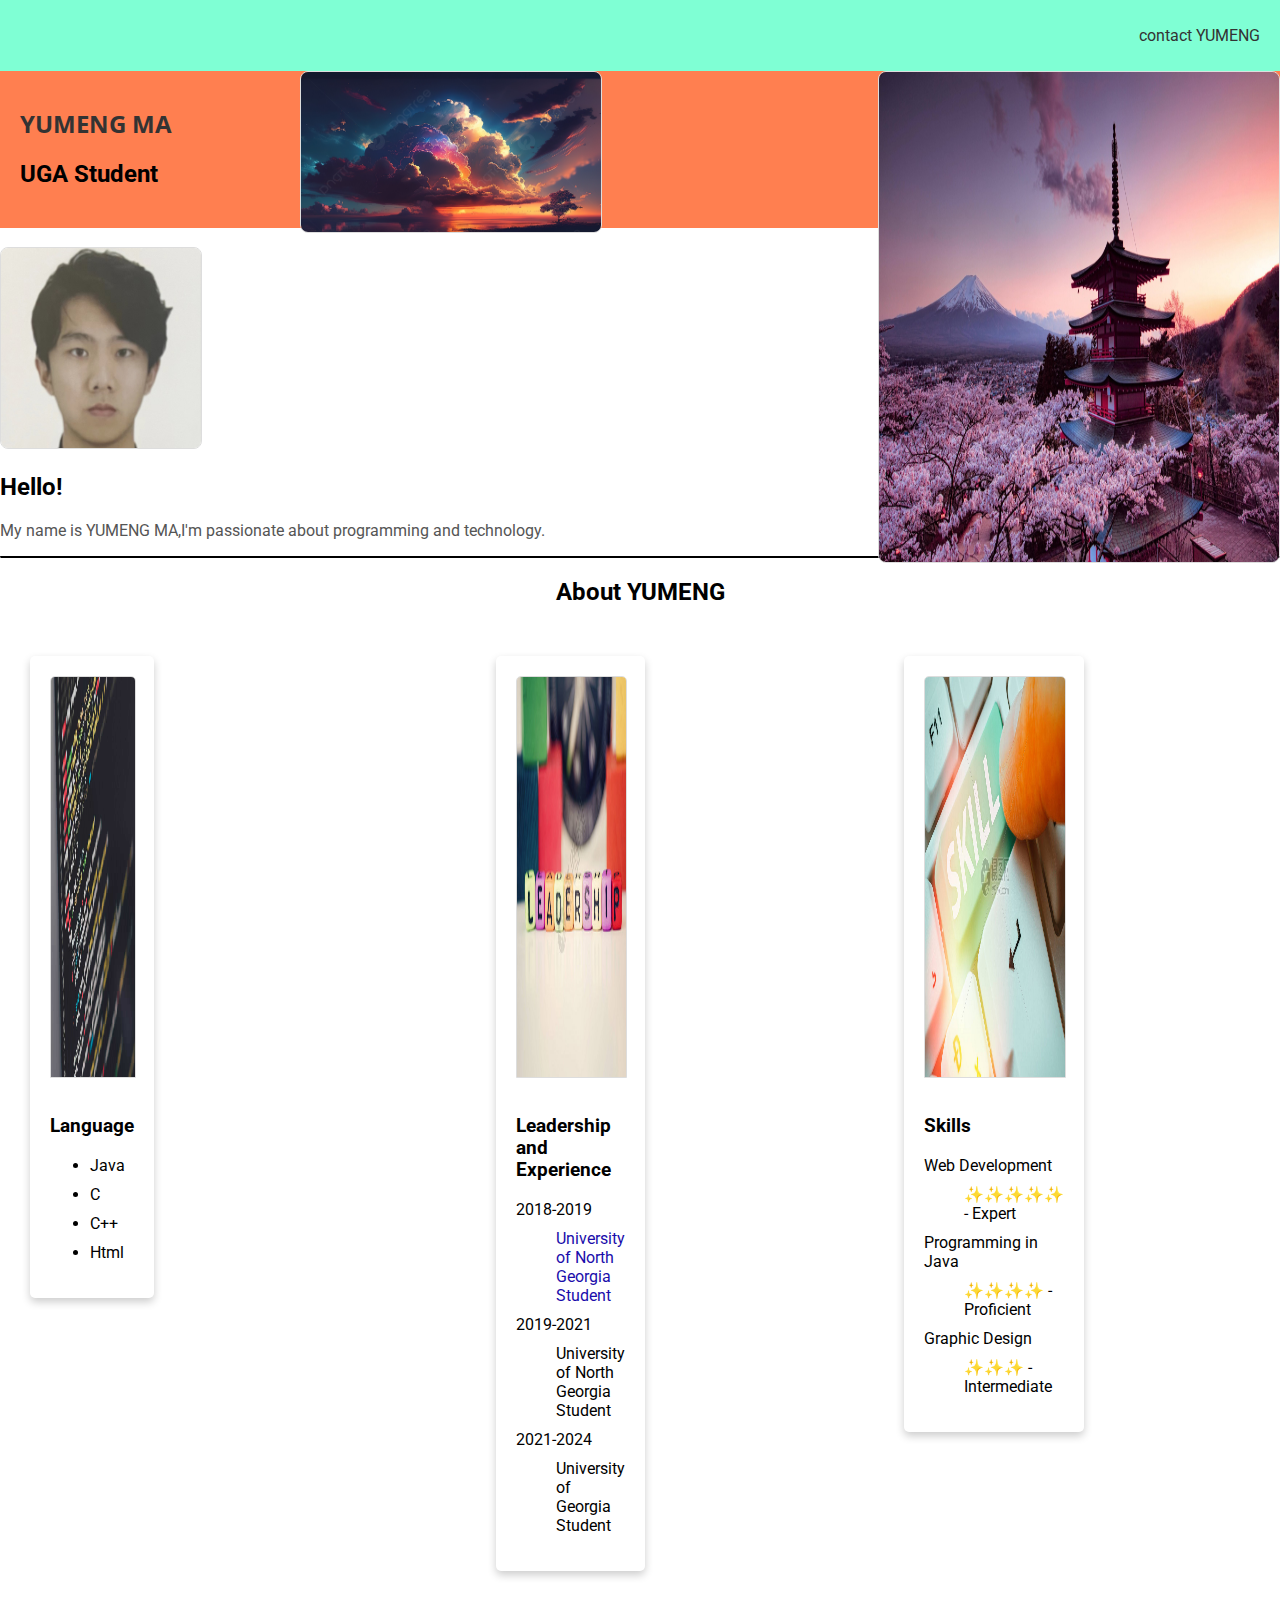
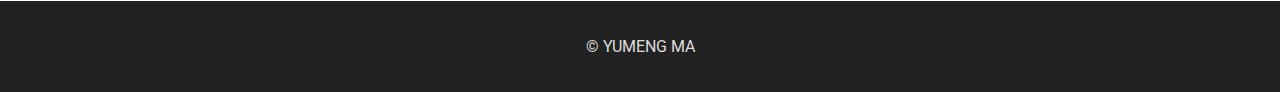
<file: index.html>
<!DOCTYPE html>
<html lang="en">
<head>
    <meta charset="UTF-8">
    <title>YUMENG MA</title>
    <link href="css/style.css" rel="stylesheet">
    <link href="https://fonts.googleapis.com/css?family=Roboto|Open+Sans&display=swap" rel="stylesheet">

</head>
<body>
        <nav>
          <p><a href="contact.html">contact YUMENG</a></p>
        </nav>
        <div class="top-div">
            <img src="images/b1.png" alt="First Image Description" class="top-image" height="160 px" width="300 px">
            <img src="images/b2.png" alt="Second Image Description" class="top-image" height="490 px" width="400 px">
        </div>

    <section class="C1">
        <div class="element-selector">
            <h1>YUMENG MA</h1>

            <h2>UGA Student</h2>
        </div>


    </section>

        <br>
        <section >

          <img src="images/Mypic.jpg" alt="my picture" width="200" height="200">
          <h2>Hello!</h2>
          <p>My name is YUMENG MA,I'm passionate about programming and technology.</p>
          <hr>
        </section>
        <h2 align="center">About YUMENG</h2>
        <section class="top-section">



            <div class="three-col">
                <div class="card">
                    <img src="images/language.png" alt="Languages" width="800 px" height="400 px">
                    <h3>Language</h3>
                    <ul class="languages-list">
                        <li>Java</li>
                        <li>C</li>
                        <li>C++</li>
                        <li>Html</li>
                    </ul>
                </div>
            </div>



            <div class="three-col">
                <div class="card">
                    <img src="images/leadership.png" alt="Leadership" width="800 px" height="400 px">
                    <h3>Leadership and Experience</h3>
                    <dl class="experience-list">
                        <dt>2018-2019</dt>
                        <dd><a href="https://ung.edu/" target="_blank">University of North Georgia Student </a></dd>
                        <dt>2019-2021</dt>
                        <dd>University of North Georgia Student</dd>
                        <dt>2021-2024</dt>
                        <dd>University of Georgia Student</dd>
                    </dl>
                </div>
            </div>


            <div class="three-col">
                <div class="card">
                    <img src="images/skill.png" alt="Skills" width="800 px" height="400 px">
                    <h3>Skills</h3>
                    <dl class="skills-list">
                        <dt>Web Development</dt>
                        <dd>✨✨✨✨✨ - Expert</dd>
                        <dt>Programming in Java</dt>
                        <dd>✨✨✨✨ - Proficient</dd>
                        <dt>Graphic Design</dt>
                        <dd>✨✨✨ - Intermediate</dd>
                    </dl></div>
            </div>
        </section>




        <footer>
          <p><a href="index.html">&copy; YUMENG MA</a></p>

        </footer>

</body>
</html>
</file>
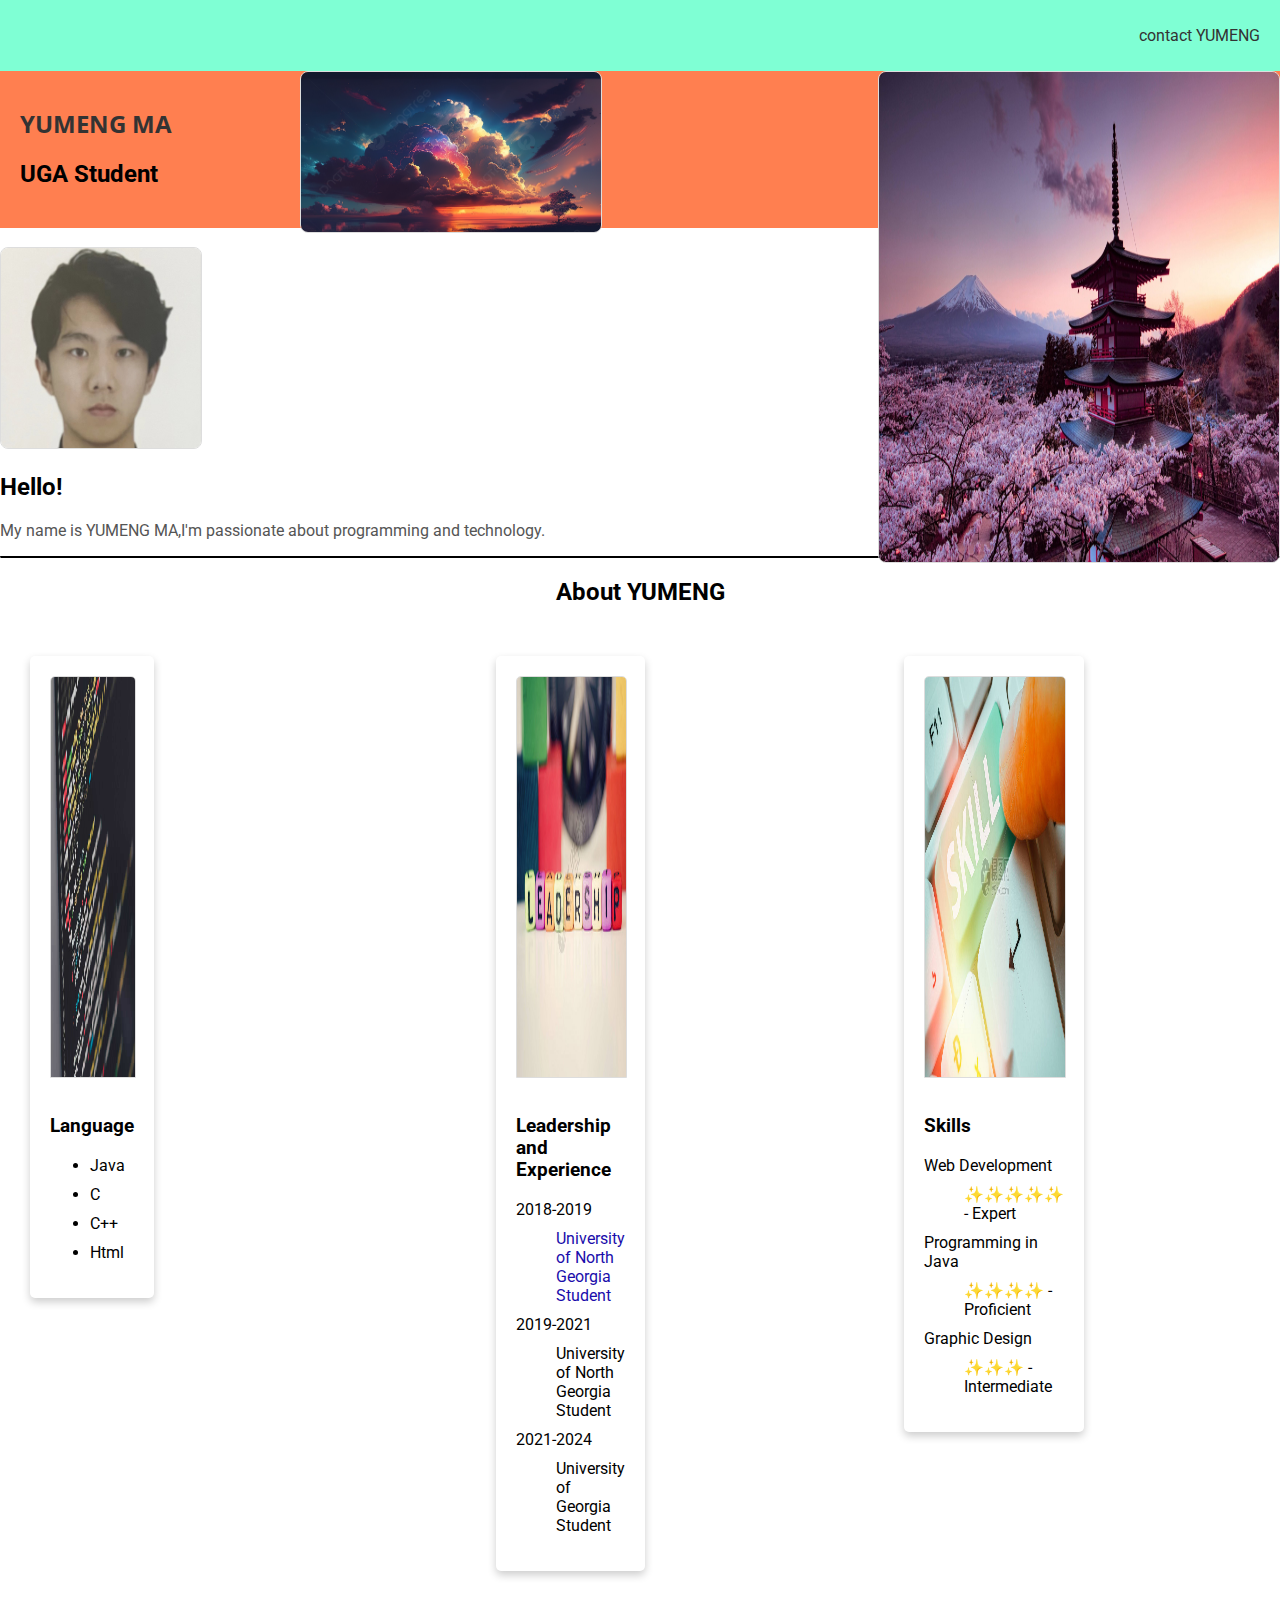
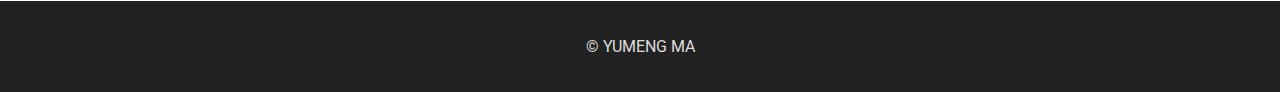
<file: CV/index.html>
<!DOCTYPE html>
<html lang="en">
<head>
    <meta charset="UTF-8">
    <title>YUMENG MA</title>
    <link href="css/style.css" rel="stylesheet">
    <link href="https://fonts.googleapis.com/css?family=Roboto|Open+Sans&display=swap" rel="stylesheet">

</head>
<body>
        <nav>
          <p><a href="contact.html">contact YUMENG</a></p>
        </nav>
        <div class="top-div">
            <img src="images/b1.png" alt="First Image Description" class="top-image" height="160 px" width="300 px">
            <img src="images/b2.png" alt="Second Image Description" class="top-image" height="490 px" width="400 px">
        </div>

    <section class="C1">
        <div class="element-selector">
            <h1>YUMENG MA</h1>

            <h2>UGA Student</h2>
        </div>


    </section>

        <br>
        <section >

          <img src="images/Mypic.jpg" alt="my picture" width="200" height="200">
          <h2>Hello!</h2>
          <p>My name is YUMENG MA,I'm passionate about programming and technology.</p>
          <hr>
        </section>
        <h2 align="center">About YUMENG</h2>
        <section class="top-section">



            <div class="three-col">
                <div class="card">
                    <img src="images/language.png" alt="Languages" width="800 px" height="400 px">
                    <h3>Language</h3>
                    <ul class="languages-list">
                        <li>Java</li>
                        <li>C</li>
                        <li>C++</li>
                        <li>Html</li>
                    </ul>
                </div>
            </div>



            <div class="three-col">
                <div class="card">
                    <img src="images/leadership.png" alt="Leadership" width="800 px" height="400 px">
                    <h3>Leadership and Experience</h3>
                    <dl class="experience-list">
                        <dt>2018-2019</dt>
                        <dd><a href="https://ung.edu/" target="_blank">University of North Georgia Student </a></dd>
                        <dt>2019-2021</dt>
                        <dd>University of North Georgia Student</dd>
                        <dt>2021-2024</dt>
                        <dd>University of Georgia Student</dd>
                    </dl>
                </div>
            </div>


            <div class="three-col">
                <div class="card">
                    <img src="images/skill.png" alt="Skills" width="800 px" height="400 px">
                    <h3>Skills</h3>
                    <dl class="skills-list">
                        <dt>Web Development</dt>
                        <dd>✨✨✨✨✨ - Expert</dd>
                        <dt>Programming in Java</dt>
                        <dd>✨✨✨✨ - Proficient</dd>
                        <dt>Graphic Design</dt>
                        <dd>✨✨✨ - Intermediate</dd>
                    </dl></div>
            </div>
        </section>




        <footer>
          <p><a href="index.html">&copy; YUMENG MA</a></p>

        </footer>

</body>
</html>
</file>
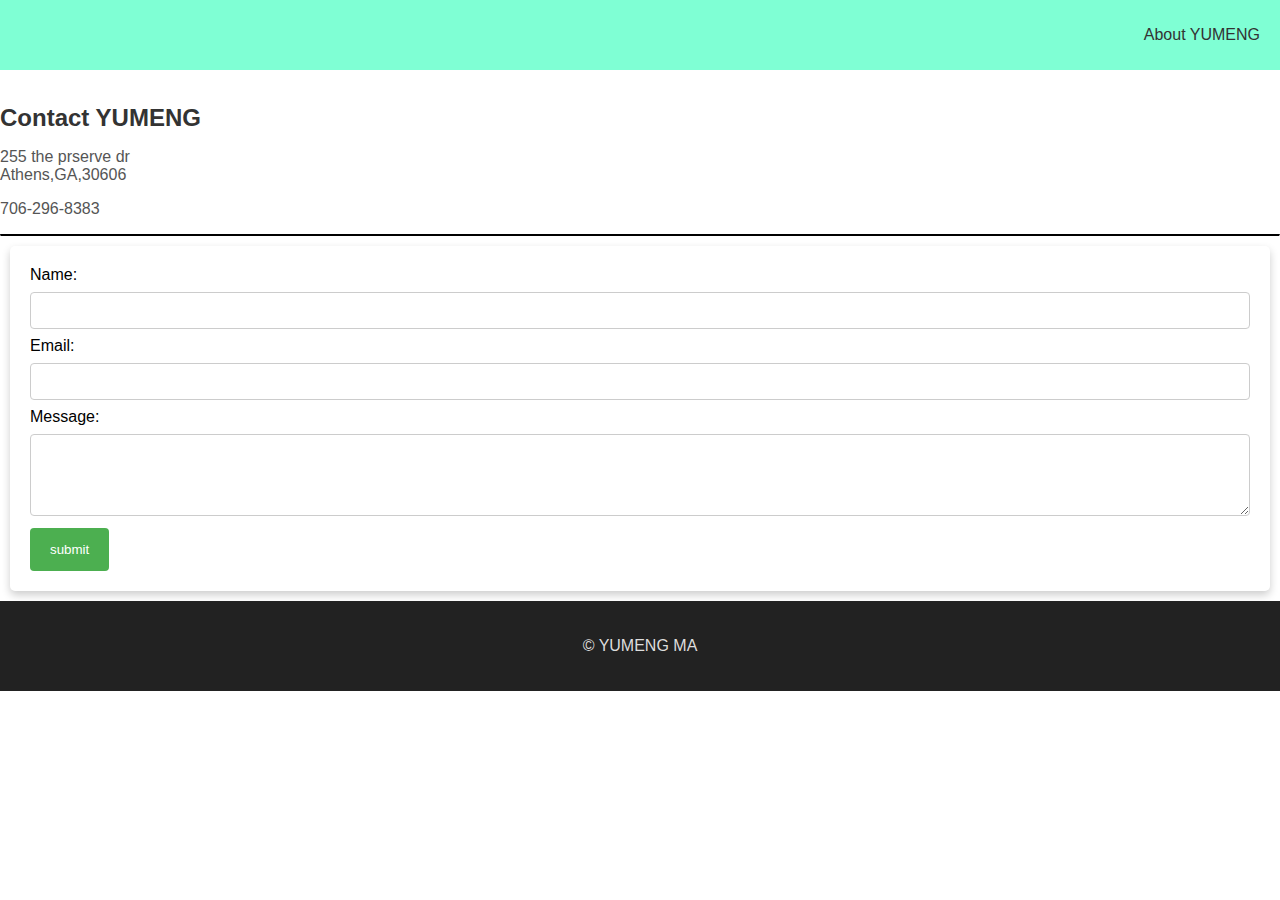
<file: contact.html>
<!DOCTYPE html>
<html lang="en">
<head>
    <meta charset="UTF-8">
    <title>Title</title>
    <link rel="stylesheet" href="css/style.css">
</head>
<body>


<nav>
<p><a href="index.html">About YUMENG</a></p>
</nav>
<br>
<h1>Contact YUMENG</h1>
<p>255 the prserve dr
    <br>
    Athens,GA,30606
</p>
<p>706-296-8383</p>
<hr>
<div class="card">
    <div class="one-col">
        <form action="mailto:ym0815@uga.edu" method="post">
            <label for="name">Name:</label>
            <input type="text" id="name" name="name"><br>
            <label for="email">Email:</label>
            <input type="text" id="email" name="email"><br>
            <label for="message">Message:</label>
            <textarea id="message" name="message" rows="4" cols="50"></textarea>
            <input type="submit" value="submit">
        </form>
    </div>

</div>


<footer>
    <p><a href="index.html">&copy; YUMENG MA</a></p>

</footer>



</body>
</html>
</file>
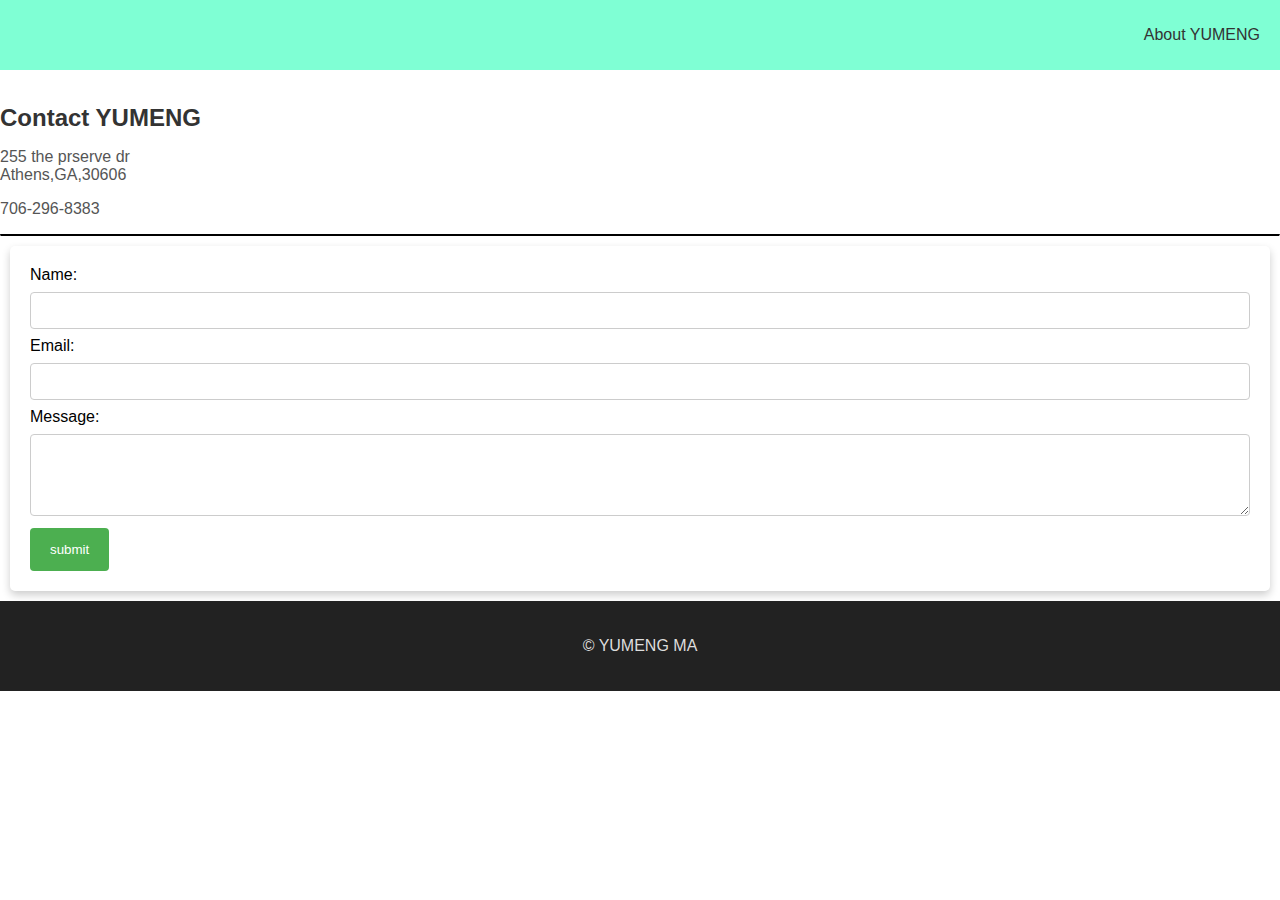
<file: CV/contact.html>
<!DOCTYPE html>
<html lang="en">
<head>
    <meta charset="UTF-8">
    <title>Title</title>
    <link rel="stylesheet" href="css/style.css">
</head>
<body>


<nav>
<p><a href="index.html">About YUMENG</a></p>
</nav>
<br>
<h1>Contact YUMENG</h1>
<p>255 the prserve dr
    <br>
    Athens,GA,30606
</p>
<p>706-296-8383</p>
<hr>
<div class="card">
    <div class="one-col">
        <form action="mailto:ym0815@uga.edu" method="post">
            <label for="name">Name:</label>
            <input type="text" id="name" name="name"><br>
            <label for="email">Email:</label>
            <input type="text" id="email" name="email"><br>
            <label for="message">Message:</label>
            <textarea id="message" name="message" rows="4" cols="50"></textarea>
            <input type="submit" value="submit">
        </form>
    </div>

</div>


<footer>
    <p><a href="index.html">&copy; YUMENG MA</a></p>

</footer>



</body>
</html>
</file>
<file: css/style.css>
body {
    margin: 0;
    font-family: 'Roboto', sans-serif;
}
.top-div {
    position: relative; /* Needed for absolute positioning of child elements */
    width: 100%; /* Adjust the width as needed */
    height: auto; /* Adjust the height as needed, or set to a fixed height */
}
.top-image {
    position: absolute;
    top: 0; /* Align to the top of the top-section */
    /* Set a specific width and height for the images if needed */
}

.top-image:first-child {
    left: 300px; /* Align the first image to the left */
}

.top-image:last-child {
    right: 0; /* Align the second image to the right */
}

nav {
    background-color: aquamarine; /* Light grey background */
    padding: 10px; /* Padding inside the nav */
    display: flex;
    justify-content: flex-end;
}
nav a {
    color: #333; /* Dark grey text color */
    text-decoration: none; /* Remove underline */
    padding: 5px 10px; /* Padding around links */
}
nav a:hover {
    color: #000; /* Black text color on hover */
    background-color: #ddd; /* Light grey background on hover */
}
footer {
    background-color: #222; /* Dark background */
    color: #fff; /* White text color */
    padding: 20px; /* Padding inside the footer */
    display: flex;
    justify-content: center;
    align-items: center;
}
footer a {
    color: #ddd; /* Light grey text color */
    text-decoration: none; /* Remove underline */
    padding: 5px 10px; /* Padding around links */
}
footer a:hover {
    color: #fff; /* White text color on hover */
    text-decoration: underline; /* Underline text on hover */
}
.C1{
    background-color: coral;
    padding: 20px;
}
a{
    color: #1a0dab;
    text-decoration: none;
}
a:hover {
    color: #ff5722; /* Change color on hover */
    text-decoration: underline; /* Underline text on hover */
}
h1 {
    font-family: 'Open Sans', sans-serif;
    color: #333; /* Example color for headings */
    font-size: 24px; /* Example font size for headings */
}
p {
    color: #555; /* Example color for paragraphs */
    font-size: 16px; /* Example font size for paragraphs */
}
hr {
    border-top: 2px solid #000; /* Example border for horizontal rule */
    border-bottom: none;
}
img {
    border: 1px solid #ddd; /* Example border for image */
    border-radius: 8px; /* Example border radius for rounded corners */
}
.top-section {
    position: relative;
    display: flex;
    justify-content: flex-end;
    align-items: flex-start;
}

.card {
    box-shadow: 0 4px 8px 0 rgba(0,0,0,0.2);
    transition: 0.3s;
    border-radius: 5px; /* Optional: for rounded corners */
    background-color: #fff; /* White background */
    margin: 10px; /* Spacing between cards */
    padding: 20px; /* Spacing within the card */
}

.card:hover {
    box-shadow: 0 8px 16px 0 rgba(0,0,0,0.2);
}
.card img {
    width: 100%; /* Make image fill the card width */
    border-radius: 5px 5px 0 0; /* Optional: round the top corners */
    margin-bottom: 15px; /* Spacing between the image and card content */
}
.three-col {
    display: grid;
    grid-template-columns: repeat(3, 1fr); /* Creates three columns of equal width */
    gap: 20px; /* Creates space between the columns */
    padding: 20px; /* Optional: Creates some space inside the grid container */
}
.languages-list {
    display: flex; /* or 'display: grid;' depending on preference */
    flex-direction: column; /* Stacks items vertically for flex; not needed for grid */
    gap: 10px; /* Creates space between list items */
}
.experience-list {
    display: flex; /* or 'display: grid;' */
    flex-direction: column; /* Stacks items vertically for flex; not needed for grid */
    gap: 10px; /* Creates space between list items */
}
.skills-list {
    display: flex; /* or 'display: grid;' */
    flex-direction: column; /* Stacks items vertically for flex; not needed for grid */
    gap: 10px; /* Creates space between list items */
}
.one-col {
    display: flex;
    flex-direction: column;
    gap: 20px;
}
input[type="text"],
input[type="email"],
input[type="tel"],
textarea {
    width: 100%; /* Full width of the parent container */
    padding: 10px; /* Spacing inside the input/textarea */
    margin: 8px 0; /* Margin for spacing between form elements */
    display: inline-block;
    border: 1px solid #ccc; /* Light grey border */
    border-radius: 4px; /* Slightly rounded corners for aesthetics */
    box-sizing: border-box; /* To ensure padding doesn't affect width */
}

input[type="submit"] {
    width: auto; /* Auto-width based on content */
    padding: 14px 20px;
    background-color: #4CAF50; /* Example submit button color */
    color: white;
    border: none;
    border-radius: 4px;
    cursor: pointer;
}

input[type="submit"]:hover {
    background-color: #45a049; /* Darker shade on hover */
}
</file>
<file: CV/css/style.css>
body {
    margin: 0;
    font-family: 'Roboto', sans-serif;
}
.top-div {
    position: relative; /* Needed for absolute positioning of child elements */
    width: 100%; /* Adjust the width as needed */
    height: auto; /* Adjust the height as needed, or set to a fixed height */
}
.top-image {
    position: absolute;
    top: 0; /* Align to the top of the top-section */
    /* Set a specific width and height for the images if needed */
}

.top-image:first-child {
    left: 300px; /* Align the first image to the left */
}

.top-image:last-child {
    right: 0; /* Align the second image to the right */
}

nav {
    background-color: aquamarine; /* Light grey background */
    padding: 10px; /* Padding inside the nav */
    display: flex;
    justify-content: flex-end;
}
nav a {
    color: #333; /* Dark grey text color */
    text-decoration: none; /* Remove underline */
    padding: 5px 10px; /* Padding around links */
}
nav a:hover {
    color: #000; /* Black text color on hover */
    background-color: #ddd; /* Light grey background on hover */
}
footer {
    background-color: #222; /* Dark background */
    color: #fff; /* White text color */
    padding: 20px; /* Padding inside the footer */
    display: flex;
    justify-content: center;
    align-items: center;
}
footer a {
    color: #ddd; /* Light grey text color */
    text-decoration: none; /* Remove underline */
    padding: 5px 10px; /* Padding around links */
}
footer a:hover {
    color: #fff; /* White text color on hover */
    text-decoration: underline; /* Underline text on hover */
}
.C1{
    background-color: coral;
    padding: 20px;
}
a{
    color: #1a0dab;
    text-decoration: none;
}
a:hover {
    color: #ff5722; /* Change color on hover */
    text-decoration: underline; /* Underline text on hover */
}
h1 {
    font-family: 'Open Sans', sans-serif;
    color: #333; /* Example color for headings */
    font-size: 24px; /* Example font size for headings */
}
p {
    color: #555; /* Example color for paragraphs */
    font-size: 16px; /* Example font size for paragraphs */
}
hr {
    border-top: 2px solid #000; /* Example border for horizontal rule */
    border-bottom: none;
}
img {
    border: 1px solid #ddd; /* Example border for image */
    border-radius: 8px; /* Example border radius for rounded corners */
}
.top-section {
    position: relative;
    display: flex;
    justify-content: flex-end;
    align-items: flex-start;
}

.card {
    box-shadow: 0 4px 8px 0 rgba(0,0,0,0.2);
    transition: 0.3s;
    border-radius: 5px; /* Optional: for rounded corners */
    background-color: #fff; /* White background */
    margin: 10px; /* Spacing between cards */
    padding: 20px; /* Spacing within the card */
}

.card:hover {
    box-shadow: 0 8px 16px 0 rgba(0,0,0,0.2);
}
.card img {
    width: 100%; /* Make image fill the card width */
    border-radius: 5px 5px 0 0; /* Optional: round the top corners */
    margin-bottom: 15px; /* Spacing between the image and card content */
}
.three-col {
    display: grid;
    grid-template-columns: repeat(3, 1fr); /* Creates three columns of equal width */
    gap: 20px; /* Creates space between the columns */
    padding: 20px; /* Optional: Creates some space inside the grid container */
}
.languages-list {
    display: flex; /* or 'display: grid;' depending on preference */
    flex-direction: column; /* Stacks items vertically for flex; not needed for grid */
    gap: 10px; /* Creates space between list items */
}
.experience-list {
    display: flex; /* or 'display: grid;' */
    flex-direction: column; /* Stacks items vertically for flex; not needed for grid */
    gap: 10px; /* Creates space between list items */
}
.skills-list {
    display: flex; /* or 'display: grid;' */
    flex-direction: column; /* Stacks items vertically for flex; not needed for grid */
    gap: 10px; /* Creates space between list items */
}
.one-col {
    display: flex;
    flex-direction: column;
    gap: 20px;
}
input[type="text"],
input[type="email"],
input[type="tel"],
textarea {
    width: 100%; /* Full width of the parent container */
    padding: 10px; /* Spacing inside the input/textarea */
    margin: 8px 0; /* Margin for spacing between form elements */
    display: inline-block;
    border: 1px solid #ccc; /* Light grey border */
    border-radius: 4px; /* Slightly rounded corners for aesthetics */
    box-sizing: border-box; /* To ensure padding doesn't affect width */
}

input[type="submit"] {
    width: auto; /* Auto-width based on content */
    padding: 14px 20px;
    background-color: #4CAF50; /* Example submit button color */
    color: white;
    border: none;
    border-radius: 4px;
    cursor: pointer;
}

input[type="submit"]:hover {
    background-color: #45a049; /* Darker shade on hover */
}
</file>
